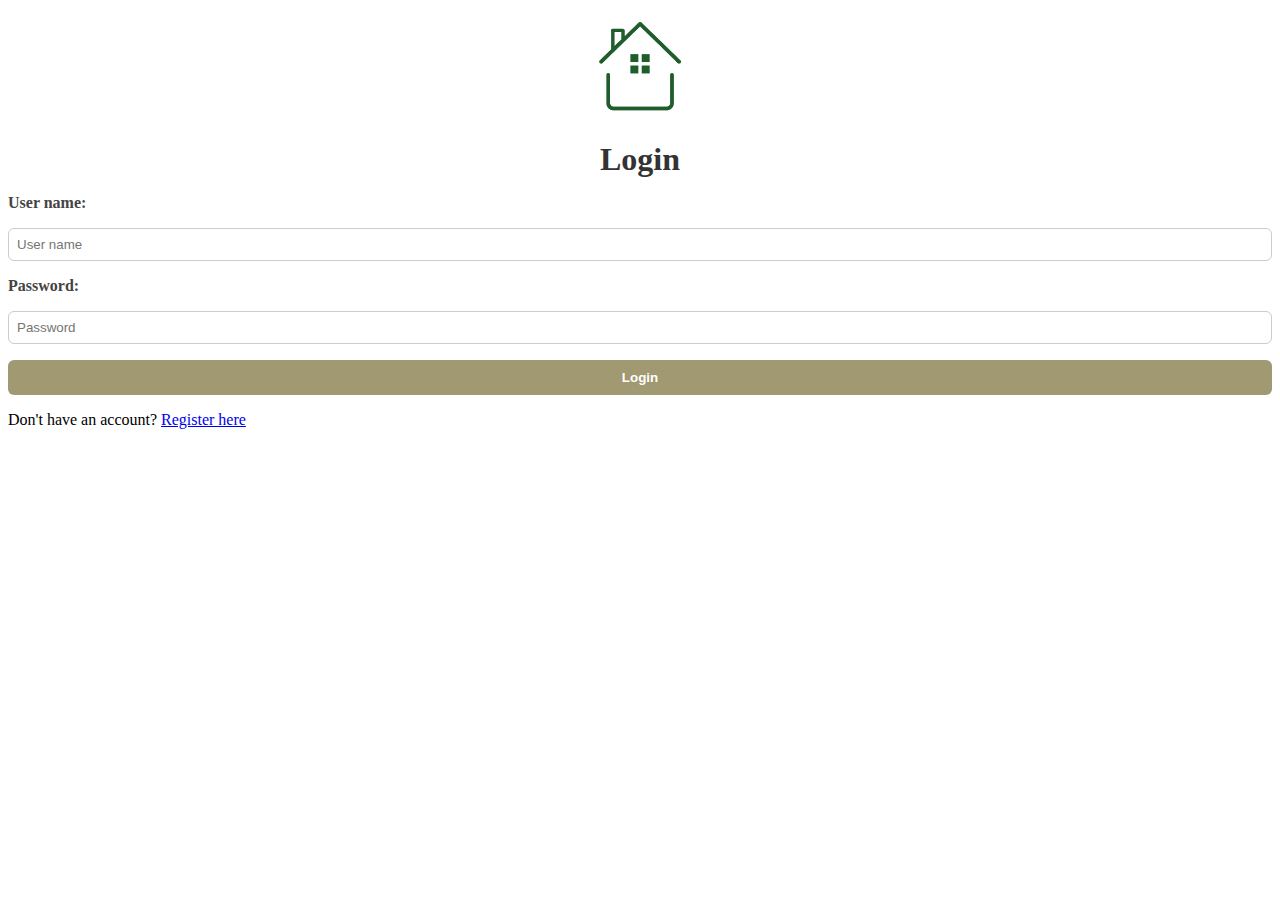
<file: login.html>
<!DOCTYPE html>
<html lang="en">
  <head>
    <meta charset="utf-8" />
    <meta name="viewport" content="width=device-width, initial-scale=1.0" />
    <title>Login</title>
    <link rel="icon" href="images/icon.ico" type="image/x-icon" />
    <link rel="stylesheet" href="css/auth.css" />
    <link rel="stylesheet" href="css/global.css"/>
  </head>
  <body>
    <main>
      <div class="logo-container">
        <img src="images/sitelogo.png" alt="Site logo" class="site-logo" />
      </div>
      <h1>Login</h1>

      <form id="login-form">
        <label for="username">User name:</label>
        <input type="text" id="username"  autocomplete="on" placeholder="User name" required />
        
        <label for="password">Password:</label>
        <input type="password" id="password" autocomplete="on" placeholder="Password" required />
        <button type="submit">Login</button>
      </form>

      <p id="error"></p>
      <p>Don't have an account? <a href="register.html">Register here</a></p>
    </main>
    <script src="js/storage.js"></script>
    <script src="js/auth.js"></script>
  </body>
</html>
</file>
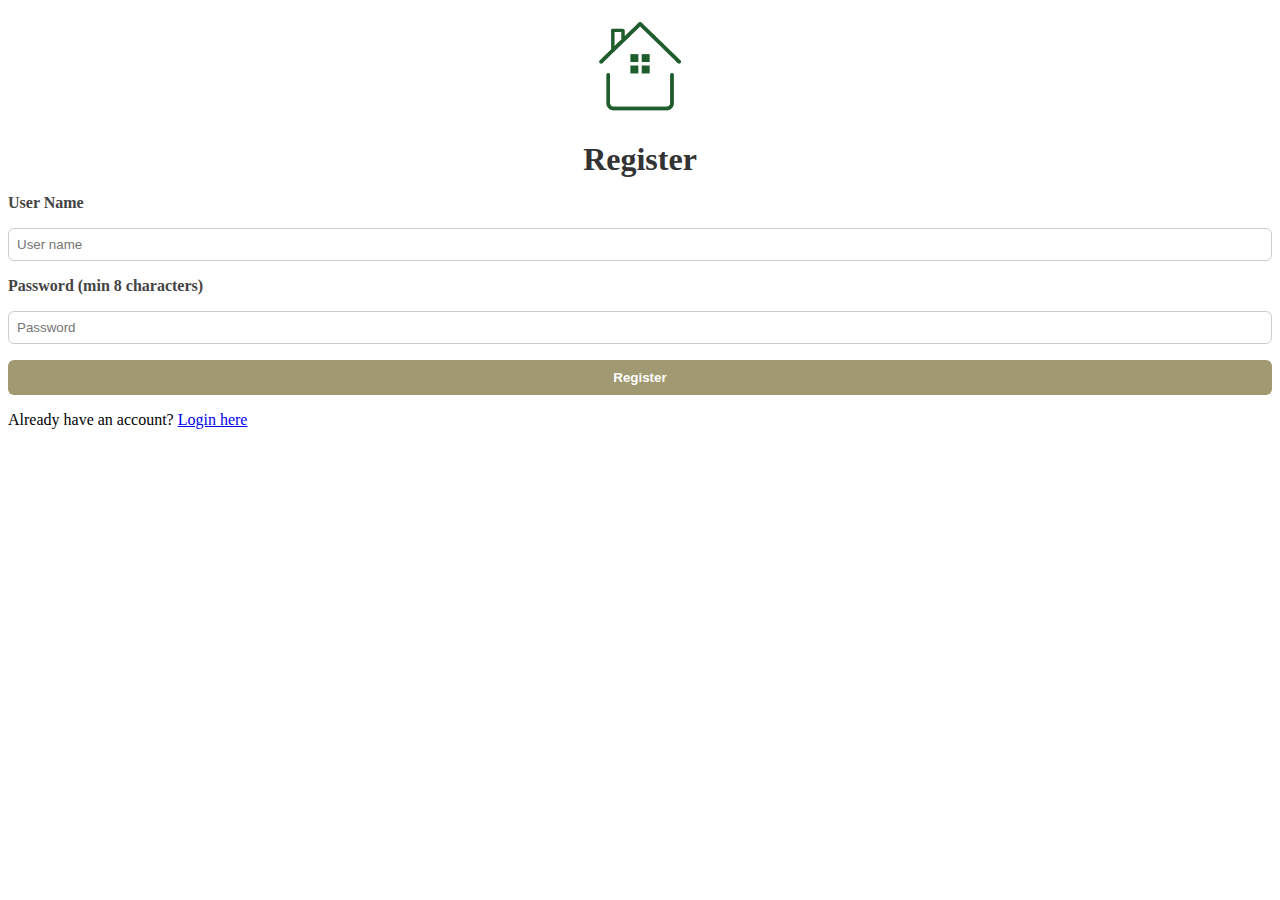
<file: register.html>
<!DOCTYPE html>
<html lang="en">
  <head>
    <meta charset="utf-8" />
    <meta name="viewport" content="width=device-width, initial-scale=1.0" />
    <title>Register | Home Rentals</title>
    <link rel="icon" href="images/icon.ico" type="image/x-icon" />
    <link rel="stylesheet" href="css/auth.css" />
    <link rel="stylesheet" href="css/global.css"/>
  </head>
  
  <body>
    <section class="page-content">
      <div class="logo-container">
        <img src="images/sitelogo.png" alt="Site logo" class="site-logo" />
      </div>
      <h1>Register</h1>
      <form id="register-form" autocomplete="off">
        <label for="user-name">User Name</label>
        <input type="text" id="user-name"  placeholder="User name" required/>

        <label for="password">Password (min 8 characters)</label>
        <input type="password" id="password" minlength="8" placeholder="Password" required/>

        <button type="submit">Register</button>
      </form>

      <p>Already have an account? <a href="login.html">Login here</a></p>

      <p id="error"></p>
    </section>
    <script src="js/storage.js"></script>
    <script src="js/auth.js"></script>
  </body>
</html>
</file>
<file: css/auth.css>
.auth-container {
    background-color: #f1edd8;
    padding: 2rem;
    border-radius: 12px;
    box-shadow: 0 0 15px rgba(0, 0, 0, 0.15);
    width: 90%;
    max-width: 400px;
    box-sizing: border-box;
  }

  .logo-container {
    text-align: center;
    margin-top: 1rem;
  }
  
  .site-logo {
    width: 100px;
    height: auto;
  }
  
  
  h1 {
    text-align: center;
    margin-bottom: 1rem;
    color: #333;
  }
  
  form {
    display: flex;
    flex-direction: column;
    gap: 1rem;
  }
  
  label {
    font-weight: bold;
    color: #444;
  }
  
  input {
    padding: 0.5rem;
    border-radius: 6px;
    border: 1px solid #ccc;
  }
  
  button[type="submit"] {
    background-color: #a09971;
    color: white;
    font-weight: bold;
    padding: 0.6rem;
    border: none;
    border-radius: 6px;
    cursor: pointer;
  }
  
  button[type="submit"]:hover {
    background-color: #8d8c62;
  }
  
  #error {
    color: red;
    font-weight: bold;
    text-align: center;
  }
  
  .auth-link {
    text-align: center;
    margin-top: 1rem;
  }
  
  .auth-link a {
    color: #007bff;
    text-decoration: none;
    font-weight: bold;
  }
  
  .auth-link a:hover {
    text-decoration: underline;
  }
</file>
<file: css/global.css>
/* ניתן להשתמש לנוחותכם - לא חובה*/
html{
    overflow-x: hidden;
    margin: 0;
    padding: 0;
    box-sizing: border-box;
}

.navbar {
    background-color: #a09971;
    width: 100%;
    padding: 1rem 0;
    text-align: center;
    box-shadow: 0 2px 8px rgba(0, 0, 0, 0.1);
    position: relative;
    z-index: 100;
}

.nav-bar {
    display: flex;
    justify-content: center;
    align-items: center;
    gap: 1rem;
}

.nav-links {
    display: flex;
    gap: 1rem;
    align-items: center;
}

.nav-links li {
    list-style: none;
}

.navbar a {
    color: white;
    text-decoration: none;
    font-weight: bold;
    padding: 0.5rem 1rem;
    transition: 0.3s;
    border-radius: 4px;
}

.navbar a:hover {
    background-color: rgba(255, 255, 255, 0.2);
    text-decoration: underline;
}

.navbar button {
    background-color: rgb(152, 169, 154);
    color: #333;
    border: none;
    font-weight: bold;
    padding: 0.5rem 1rem;
    border-radius: 6px;
    cursor: pointer;
}

.navbar button:hover {
    background-color: #e0e0e0;
}

.hamburger {
    display: none;
}

/* @media (max-width: 600px) {
  .navbar nav {
    flex-direction: column;
    gap: 0.5rem;
  }
} */

@media (max-width: 480px) {
    .navbar {
        width: 100%;
    }

    .nav-bar {
        padding: 0.5rem;
    }

    .nav-links {
        padding: 0.5rem;
    }

    .site-logo {
        width: 70px;
    }

    .nav-links a,
    .nav-links button {
        font-size: 1rem;
    }

    #nbr-user-name {
        font-size: 0.75rem;
        max-width: 100%;
        margin-top: 0.5rem;
    }
}

@media (max-width: 768px) {
    .nav-bar {
        flex-direction: column;
        align-items: flex-start;
        width: 100%;
        gap: 0;
        box-sizing: border-box;
    }

    .hamburger {
        display: block;
        font-size: 1.5rem;
        background: none;
        border: none;
        color: white;
        margin-left: auto;
        cursor: pointer;
    }

    .nav-links {
        display: none;
        flex-direction: column;
        background-color: #a09971;
        width: 100%;
        padding: 1rem;
        margin-top: 1rem;
        gap: 1rem;
    }

    .nav-links.active {
        display: flex;
    }

    .nav-links li {
        width: 100%;
    }

    .nav-links a,
    .nav-links button {
        width: 100%;
        text-align: left;
    }
}

@media (max-width: 1024px) {
    .nav-bar {
        padding: 1rem;
    }

    .nav-links li {
        margin: 0.5rem 0;
    }

}
</file>
